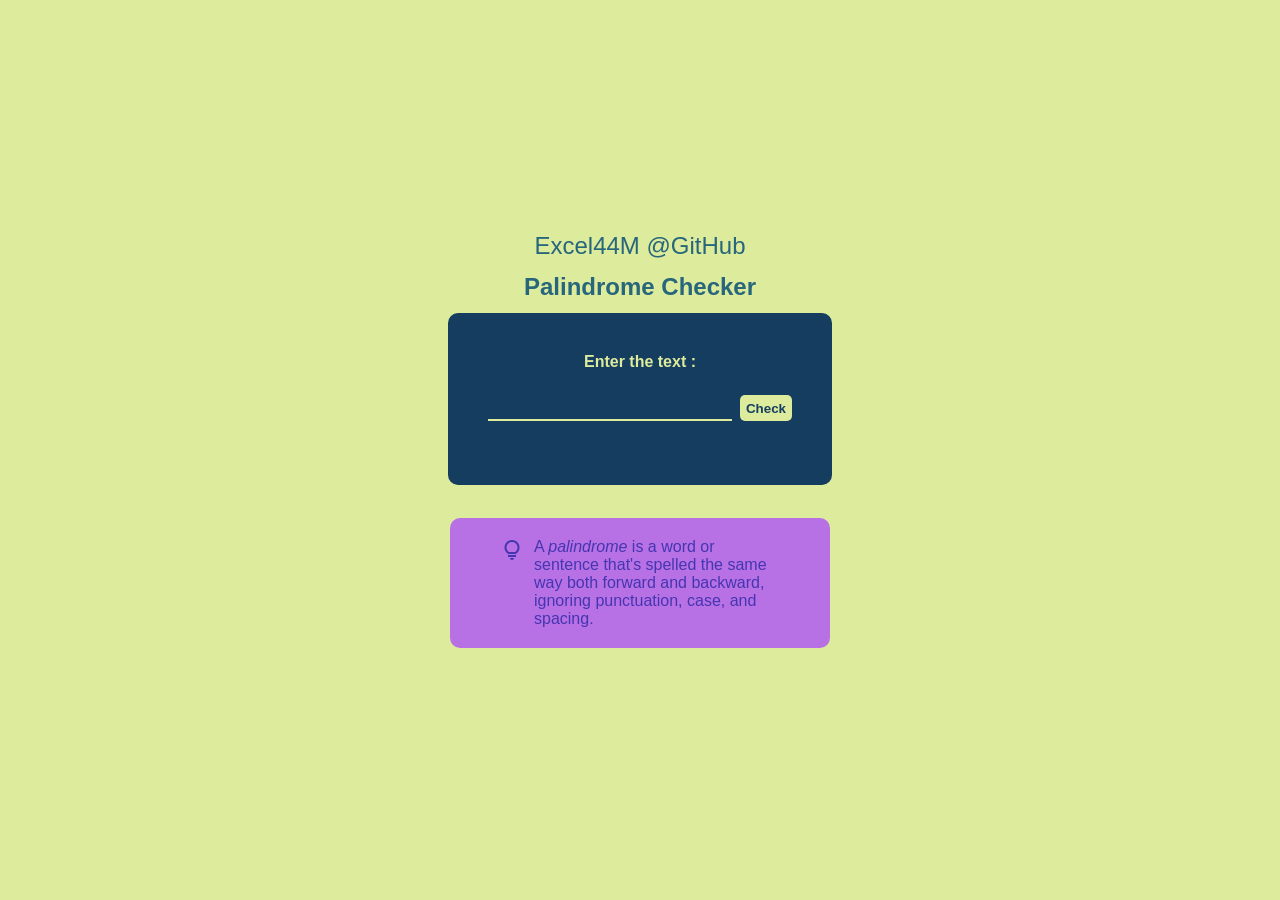
<file: Palindrome Checker/index.html>
<html lang="en">
<head>
    <meta charset="UTF-8">
    <meta name="viewport" content="width=device-width, initial-scale=1.0">
    <title>Palindrome Checker</title>
    <link rel="stylesheet" href="styles.css">
    <script src="script.js" defer></script>
    <link href="https://fonts.googleapis.com/css2?family=Material+Symbols+Outlined" rel="stylesheet" />
</head>
<body>
    <div class="palindrome-checker">
        <div class="user-title">Excel44M @GitHub</div>
        <div class="title">Palindrome Checker</div>
        <div class="text-box">
            <div class="question-box">Enter the text : </div>
            <div class="text-check">
                <input type="text" id="text-input">
                <button id="check-btn">Check</button>
            </div>
            <div class="result" id="result"></div>
        </div>
        <div class="info-box">
            <div class="icon-info"><span class="material-symbols-outlined">
                lightbulb
                </span></div>
            <div class="text-info">A <em>palindrome</em> is a word or sentence that's spelled the same way both forward and backward, ignoring punctuation, case, and spacing.</div>
        </div>
    </div>
    <script src="script.js"></script>
</body>
</html>
</file>
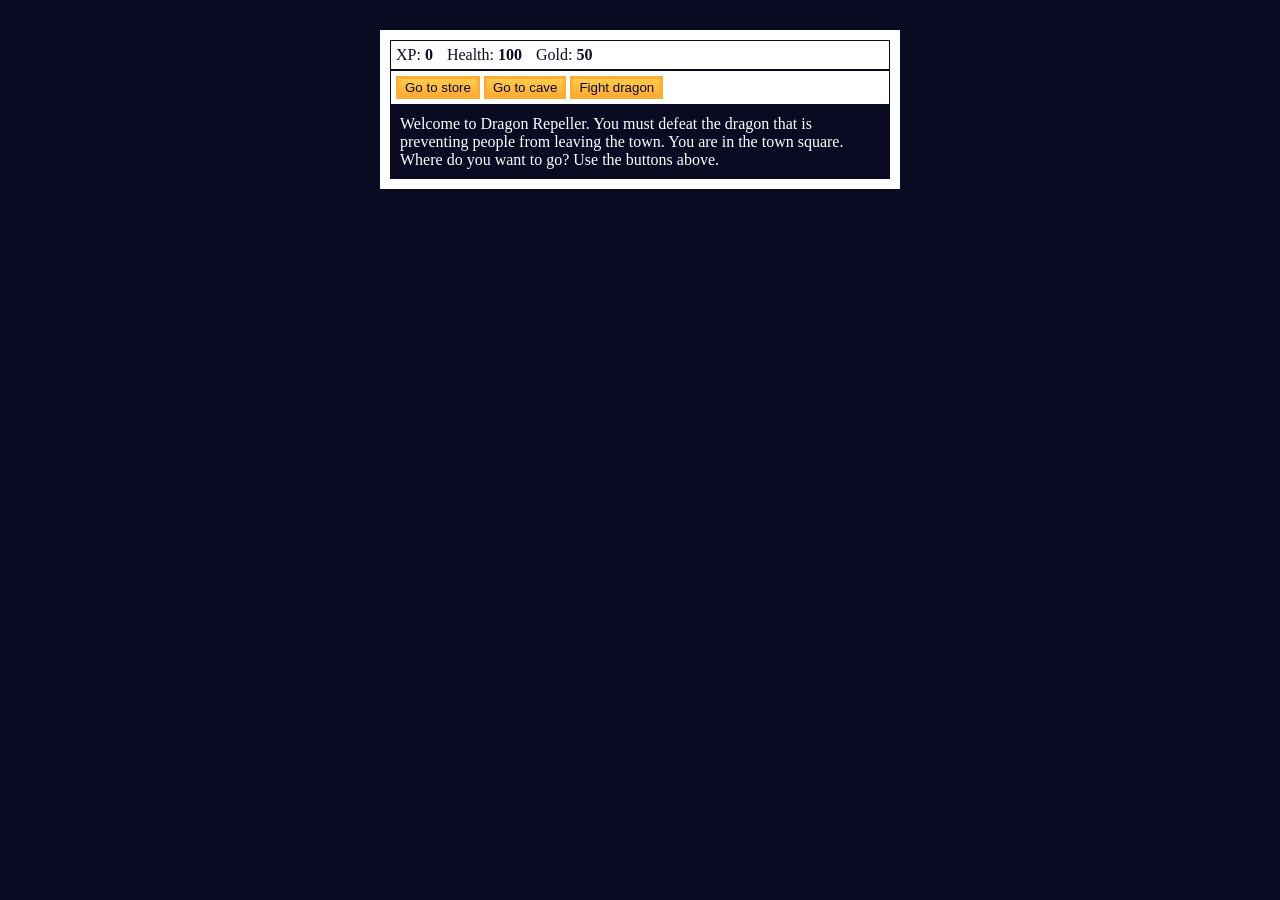
<file: RPG Game/index.html>
<!DOCTYPE html>
<html lang="en">
<head>
    <meta charset="UTF-8">
    <meta name="viewport" content="width=device-width, initial-scale=1.0">
    <title>RPG - Dragon Repeller</title>
    <link rel="stylesheet" href="styles.css">

</head>
<body>
    <div id="game">
        <div id="stats">
            <span class="stat">XP: <strong><span id="xpText">0</span></strong></span>
            <span class="stat">Health: <strong><span id="healthText">100</span></strong></span>
            <span class="stat">Gold: <strong><span id="goldText">50</span></strong></span>
        </div>
        <div id="controls">
            <button id="button1">Go to store</button>
            <button id="button2">Go to cave</button>
            <button id="button3">Fight dragon</button>
        </div>
        <div id="monsterStats">
            <span class="stat">Monster Name: <strong><span id="monsterName"></span></strong></span>
            <span class="stat">Health: <strong><span id="monsterHealth"></span></strong></span>
        </div>
        <div id="text"> Welcome to Dragon Repeller. You must defeat the dragon that is preventing people from leaving the town. You are in the town square. Where do you want to go? Use the buttons above.</div>
    </div>

    <script src="script.js"></script>
</body>
</html>
</file>
<file: Palindrome Checker/styles.css>
html {
  font-family: "Segoe UI", Tahoma, Geneva, Verdana, sans-serif;
  font-size: 16px;
}

body {
  background-color: #ddeb9d;
  display: flex;
  justify-content: center;
  align-items: center;
}

.palindrome-checker {
  display: flex;
  flex-direction: column;
  align-items: center;
  gap: 0.8rem;
  font-size: 1.5rem;
  color: #27667b;
}

.title {
  font-weight: bold;
}

.text-box {
  background-color: #143d60;
  color: #ddeb9d;
  display: flex;
  flex-direction: column;
  justify-content: center;
  align-items: center;
  gap: 1.5rem;
  padding: 40px;
  border-radius: 10px;
}

.question-box {
  font-size: 1rem;
  font-weight: bold;
}

.text-check {
  display: flex;
  gap: 0.5rem;
}

#text-input {
  border: none;
  border-bottom: 2px solid #ddeb9d;
  color: #ddeb9d;
  background-color: #143d60;
  text-align: center;
  font-size: 1.2rem;
}

#check-btn {
  background-color: #ddeb9d;
  border: none;
  color: #143d60;
  text-decoration: none;
  cursor: pointer;
  font-weight: bold;
  border-radius: 5px;
}

.result {
  font-size: 1.2rem;
  font-weight: bold;
}

.info-box {
  width: 380px;
  display: flex;
  gap: 10px;
  margin: 20px;
  background-color: #b771e5;
  color: #4635b1;
  padding: 20px 50px;
  box-sizing: border-box;
  border-radius: 10px;
  font-size: 1rem;
}
</file>
<file: RPG Game/styles.css>
body {
    background-color: #0a0a23;
}

#text {
    background-color: #0a0a23;
    color: #ffffff;
    padding: 10px;
}

#game {
    max-width: 500px;
    max-height: 400px;
    background-color: #ffffff;
    color: #ffffff;
    margin: 30px auto 0px auto;
    padding: 10px;
}

#controls, #stats {
    border: 1px solid #0a0a23;
    color: #0a0a23;
    padding: 5px;
}

#monsterStats {
    display: none;
    border: 1px solid #0a0a23;
    padding: 5px;
    color: #ffffff;
    background-color: #c70d0d;
}

.stat {
    padding-right: 10px;
}

button {
    cursor: pointer;
    color: #0a0a23;
    background-color: #feac32;
    background-image: linear-gradient(#fecc4c, #ffac33);
    border: 3px solid #feac32;
}
</file>
